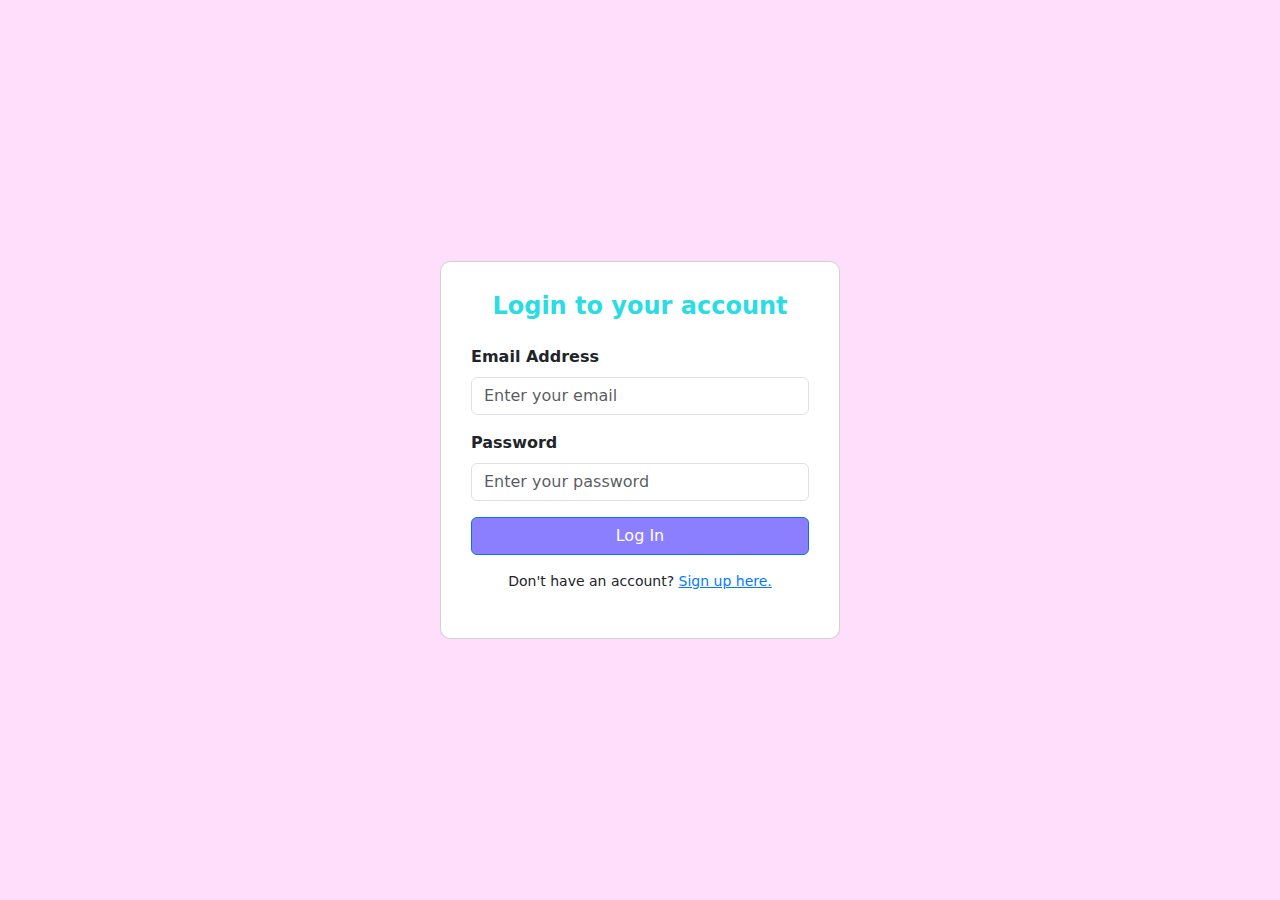
<file: index.html>
<!DOCTYPE html>
<html lang="en">
<head>
    <meta charset="UTF-8">
    <meta name="viewport" content="width=device-width, initial-scale=1.0">
    <title>Login</title>
    <!-- Include Bootstrap CSS -->
    <link href="https://cdn.jsdelivr.net/npm/bootstrap@5.3.0-alpha1/dist/css/bootstrap.min.css" rel="stylesheet">
    <link rel="stylesheet" href="styles.css"> <!-- Your custom styles (optional) -->
</head>
<body>

    <div class="container d-flex justify-content-center align-items-center" style="height: 100vh;">
        <div class="card" style="width: 400px;">
            <div class="card-body">
                <h2 class="text-center mb-4" style="color: rgb(43, 220, 226);">Login to your account</h2>
                <form id="login-form" action="/login" method="POST">
                    <div class="mb-3">
                        <label for="email" class="form-label">Email Address</label>
                        <input type="email" class="form-control" id="email" name="email" placeholder="Enter your email" required>
                    </div>

                    <div class="mb-3">
                        <label for="password" class="form-label">Password</label>
                        <input type="password" class="form-control" id="password" name="password" placeholder="Enter your password" required>
                    </div>

                    <button type="submit" class="btn btn-primary w-100" style="background-color: rgb(140, 127, 255);" >Log In</button>
                </form>

                <p class="mt-3 text-center">Don't have an account? <a href="signup.html">Sign up here.</a></p>
            </div>
        </div>
    </div>

    <!-- Include Bootstrap JS (Optional, for any dynamic components like modals, tooltips, etc.) -->
    <script src="https://cdn.jsdelivr.net/npm/bootstrap@5.3.0-alpha1/dist/js/bootstrap.bundle.min.js"></script>
</body>
</html>
</file>
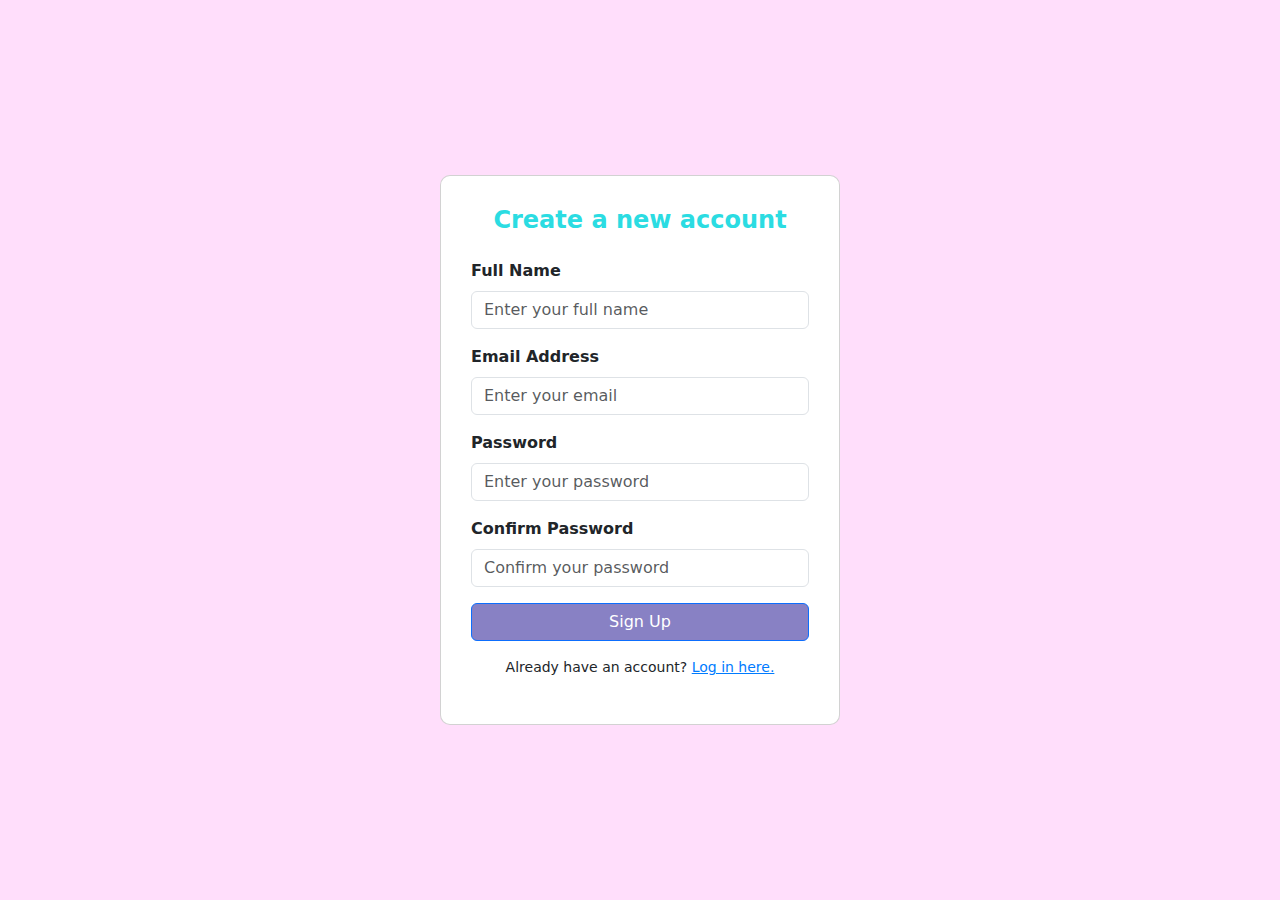
<file: signup.html>
<!DOCTYPE html>
<html lang="en">
<head>
    <meta charset="UTF-8">
    <meta name="viewport" content="width=device-width, initial-scale=1.0">
    <title>Sign Up</title>
    <!-- Include Bootstrap CSS -->
    <link href="https://cdn.jsdelivr.net/npm/bootstrap@5.3.0-alpha1/dist/css/bootstrap.min.css" rel="stylesheet">
    <link rel="stylesheet" href="styles.css"> <!-- Your custom styles (optional) -->
</head>
<body>

    <div class="container d-flex justify-content-center align-items-center" style="height: 100vh;">
        <div class="card" style="width: 400px;">
            <div class="card-body">
                <h2 class="text-center mb-4" style="color: rgb(43, 220, 226);">Create a new account</h2>
                <form id="signup-form" action="/signup" method="POST">
                    <div class="mb-3">
                        <label for="fullname" class="form-label">Full Name</label>
                        <input type="text" class="form-control" id="fullname" name="fullname" placeholder="Enter your full name" required>
                    </div>

                    <div class="mb-3">
                        <label for="email" class="form-label">Email Address</label>
                        <input type="email" class="form-control" id="email" name="email" placeholder="Enter your email" required>
                    </div>

                    <div class="mb-3">
                        <label for="password" class="form-label">Password</label>
                        <input type="password" class="form-control" id="password" name="password" placeholder="Enter your password" required>
                    </div>

                    <div class="mb-3">
                        <label for="confirm-password" class="form-label">Confirm Password</label>
                        <input type="password" class="form-control" id="confirm-password" name="confirm-password" placeholder="Confirm your password" required>
                    </div>

                    <button type="submit" class="btn btn-primary w-100" style="background-color: rgb(136, 129, 196);">Sign Up</button>
                </form>

                <p class="mt-3 text-center">Already have an account? <a href="index.html">Log in here.</a></p>
            </div>
        </div>
    </div>

    <!-- Include Bootstrap JS (Optional) -->
    <script src="https://cdn.jsdelivr.net/npm/bootstrap@5.3.0-alpha1/dist/js/bootstrap.bundle.min.js"></script>
</body>
</html>
</file>
<file: styles.css>
body {
    background-color: #ffdefb; /* Light background color */
}

.card {
    border-radius: 10px; /* Slightly rounded corners for the card */
}

.card-body {
    padding: 30px;
}

h2 {
    font-size: 24px;
    font-weight: bold;
    color: #333;
}

.form-label {
    font-weight: 600;
}

p {
    font-size: 14px;
}

a {
    color: #007bff;
}

a:hover {
    text-decoration: underline;
}
</file>
